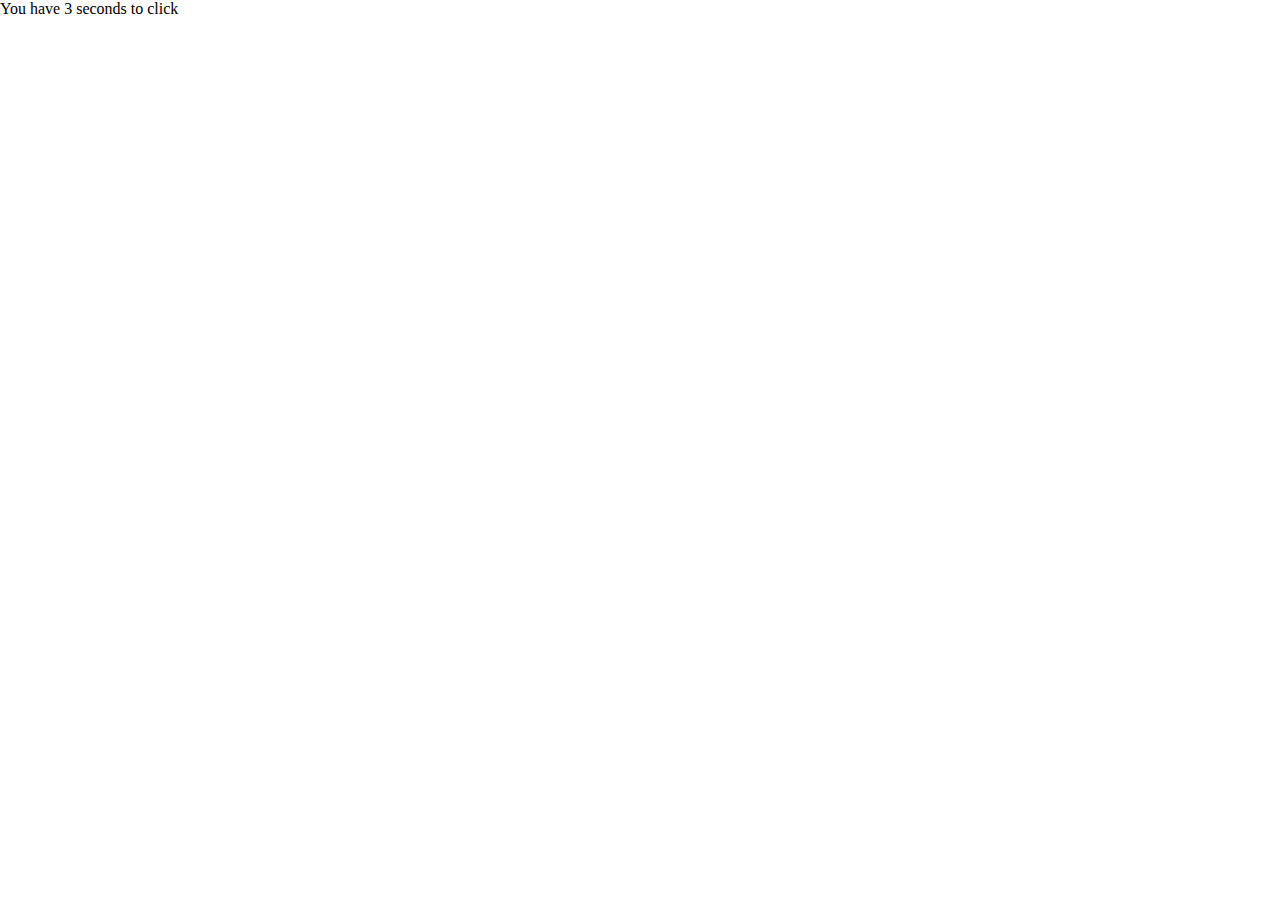
<file: workshop/exercise-1.2/index.html>
<!DOCTYPE html>
<html>

<head>
    <style>
      * {
        margin: 0;
        padding: 0;}
        body {
        width: 100vh;
        height: 100vh;
        }
    </style>
</head>
<body>
    <p class="time-text">You have <span id="time"></span> seconds to click</p>
    <p class="result" id="result"></p>
    <script src="app.js"></script>
</body>

</html>
</file>
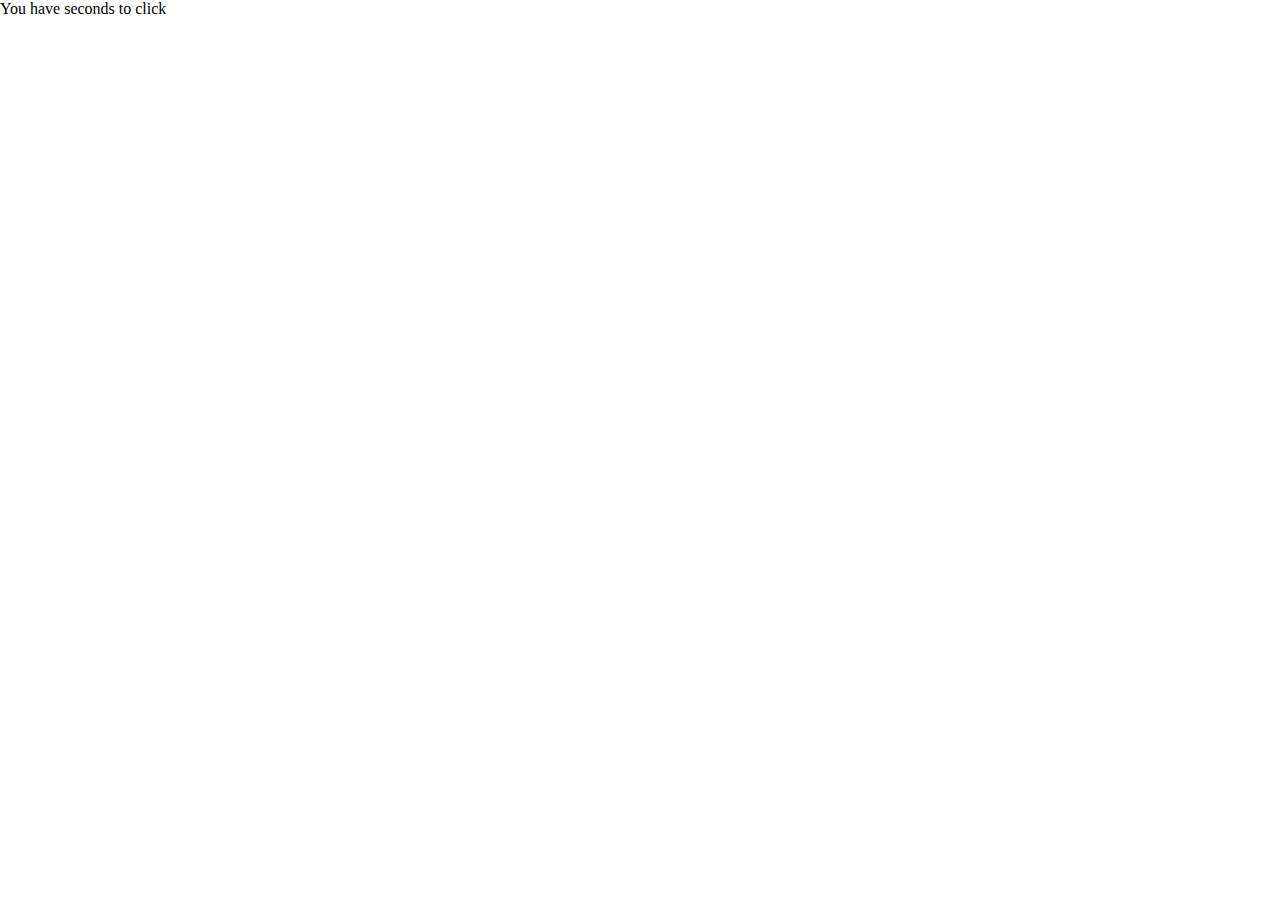
<file: workshop/exercise-1.3/index.html>
<!DOCTYPE html>
<html>

<head>
    <style>
  * {
    margin: 0;
    padding: 0;}
    body {
    width: 100vh;
    height: 100vh;
        }
    </style>
</head>
<body>
    <p class="time-text">You have <span id="timer"></span> seconds to click</p>
    <p class="result" id="result"></p>
    <script src="app.js"></script>
</body>

</html>
</file>
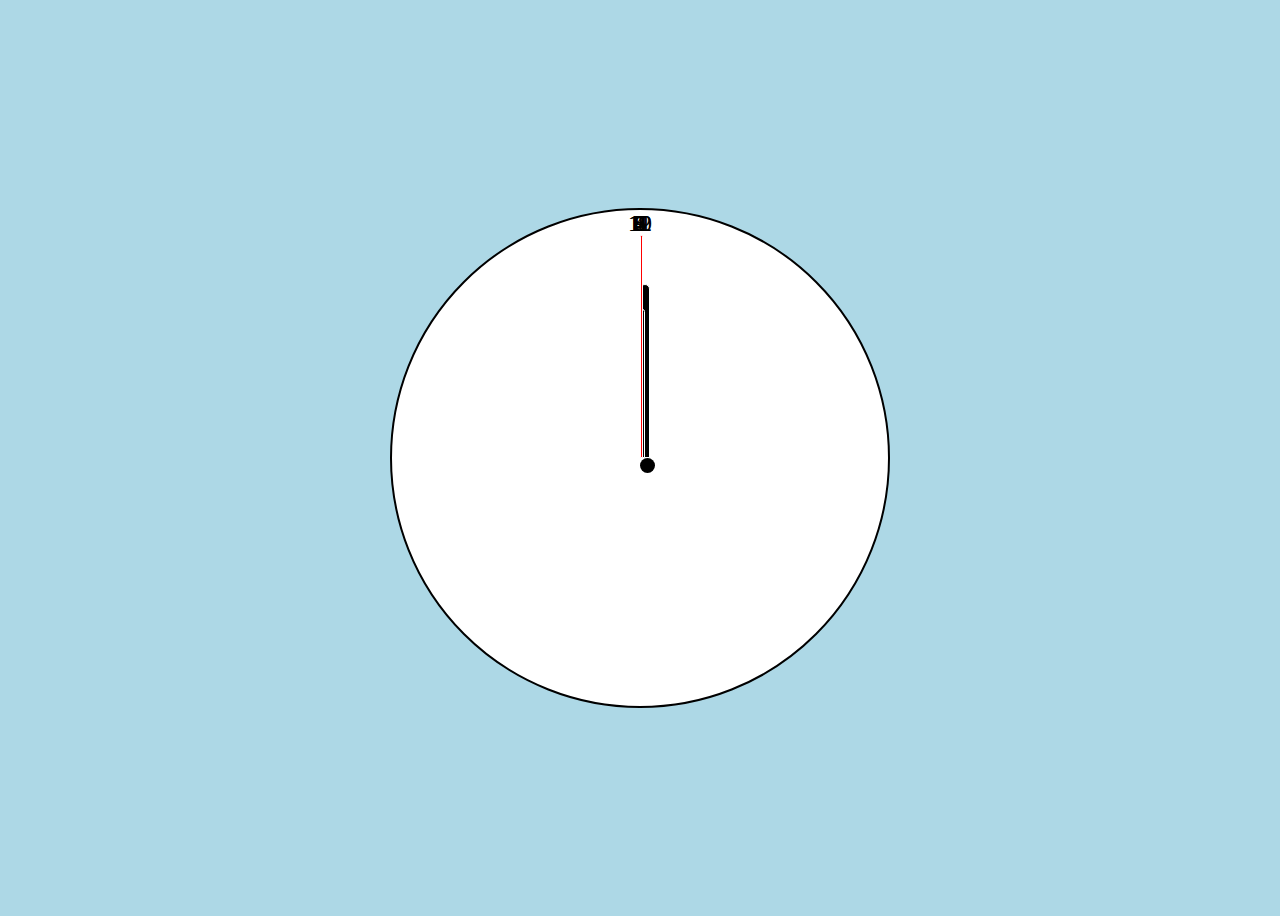
<file: workshop/exercise-2-mini-boss/index.html>
<!DOCTYPE html>
<html lang="en">
<head>
    <meta charset="UTF-8">
    <meta name="viewport" content="width=device-width, initial-scale=1.0">
    <meta http-equiv="X-UA-Compatible" content="ie=edge">
    <title>Document</title>
    <link href="style.css" rel="stylesheet"> </link>
</head>
<body>

    <!--creating a clock-->
    <div class="clock">
        <div class="hand hour" class="bruh"></div>
        <div class="hand minute"class="plise"></div>
        <div class="hand second"class="yeet"></div>
        <div class="number number1">1</div>
        <div class="number number2">2</div>
        <div class="number number3">3</div>
        <div class="number number4">4</div>
        <div class="number number5">5</div>
        <div class="number number6">6</div>
        <div class="number number7">7</div>
        <div class="number number8">8</div>
        <div class="number number9">9</div>
        <div class="number number10">10</div>
        <div class="number number11">11</div>
        <div class="number number12">12</div>   
    </div>
    <script src = "../exercise-2-mini-boss/app.js"></script> 
</body>
</html>


<!--div.number.number$*12{$}*12-->
</file>
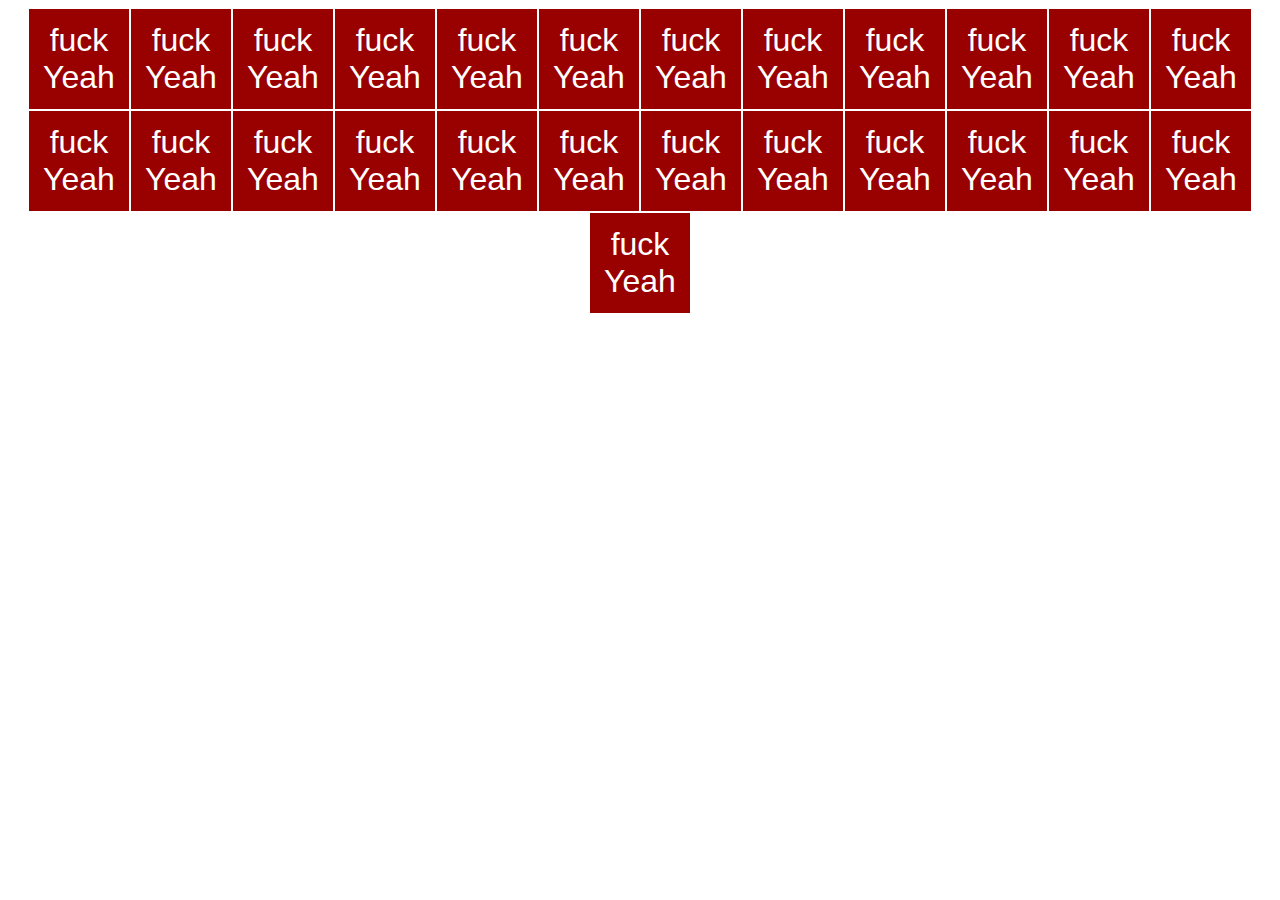
<file: workshop/exercise-3.1/index.html>
<!DOCTYPE html>
<html>

<head>
    <style>
        .main {
            display: flex;
            flex-wrap: wrap;
            justify-content: center;
        }
        button {
            height: 100px;
            width: 100px;
            background: #990000;
            color: white;
            font-family:Impact, Haettenschweiler, 'Arial Narrow Bold', sans-serif;
            font-size: 32px;
            border: none;
            box-shadow: none;
            margin: 1px;
        }
        .green {
            background: #005900;
        }
    </style>
</head>
<body>
    <div class="main" id="main"></div>
    <script src="../exercise-3.1/app.js"></script>
</body>

</html>

        <!-- <button class= "btn">FUCK</button> -->
        <!-- <button class= "btn">FUCK</button>
        <button class= "btn">FUCK</button>
        <button class= "btn">FUCK</button>
        <button class= "btn">FUCK</button>
        <button class= "btn">FUCK</button>
        <button class= "btn">FUCK</button>
        <button class= "btn">FUCK</button>
        <button class= "btn">FUCK</button>
        <button class= "btn">FUCK</button>
        <button class= "btn">FUCK</button>
        <button class= "btn">FUCK</button>
        <button class= "btn">FUCK</button>
        <button class= "btn">FUCK</button>
        <button class= "btn">FUCK</button>
        <button class= "btn">FUCK</button>
        <button class= "btn">FUCK</button>
        <button class= "btn">FUCK</button>
        <button class= "btn">FUCK</button>
        <button class= "btn">FUCK</button> -->
</file>
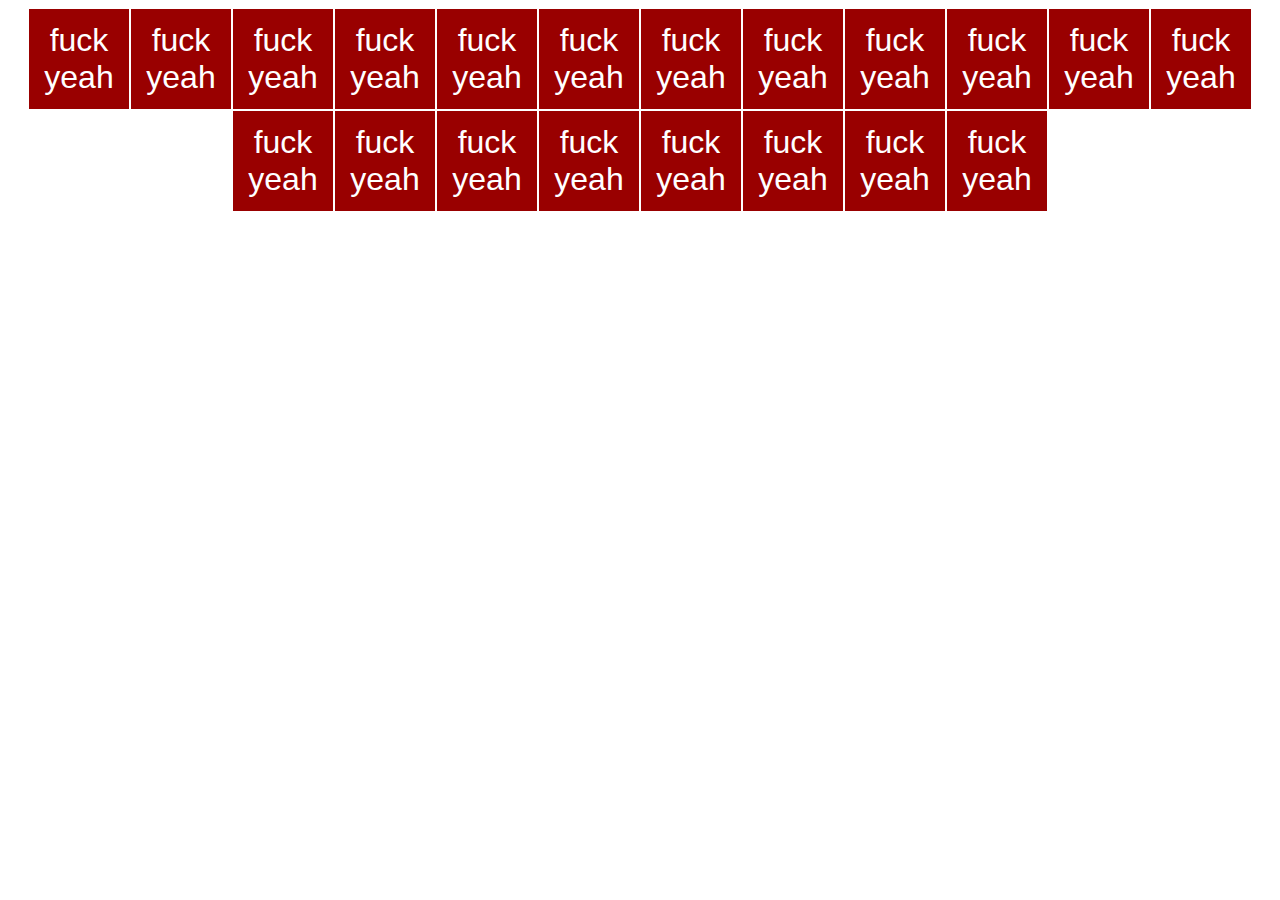
<file: workshop/exercise-3.2/index.html>
<!DOCTYPE html>
<html>

<head>
    <style>
        .main {
            display: flex;
            flex-wrap: wrap;
            justify-content: center;
        }
        button {
            height: 100px;
            width: 100px;
            background: #990000;
            color: white;
            font-family:Impact, Haettenschweiler, 'Arial Narrow Bold', sans-serif;
            font-size: 32px;
            border: none;
            box-shadow: none;
            margin: 1px;
        }
        .green {
            background: #005900;
        }
    </style>
</head>
<body>
    <div class="main" id="main"></div>
    <script src="../exercise-3.2/app.js"></script>
</body>

</html>
</file>
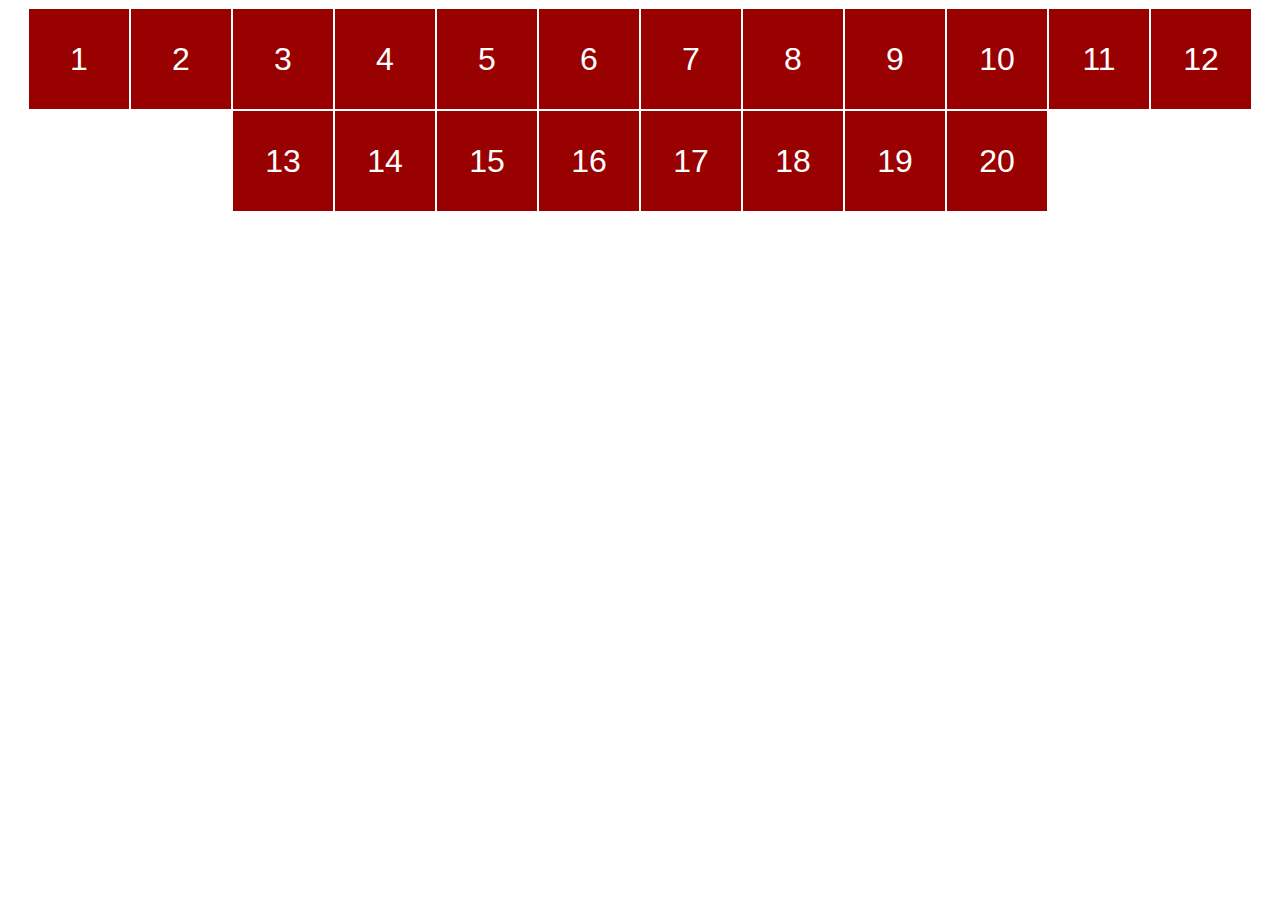
<file: workshop/exercise-3.3/index.html>
<!DOCTYPE html>
<html>

<head>
    <style>
        .main {
            display: flex;
            flex-wrap: wrap;
            justify-content: center;
        }
        button {
            height: 100px;
            width: 100px;
            background: #990000;
            color: white;
            font-family:Impact, Haettenschweiler, 'Arial Narrow Bold', sans-serif;
            font-size: 32px;
            border: none;
            box-shadow: none;
            margin: 1px;
        }
        .green {
            background: #005900;
        }
    </style>
</head>
<body>
    <div class="main" id="main"></div>
    <script src="../exercise-3.3/app.js"></script>
</body>

</html>
</file>
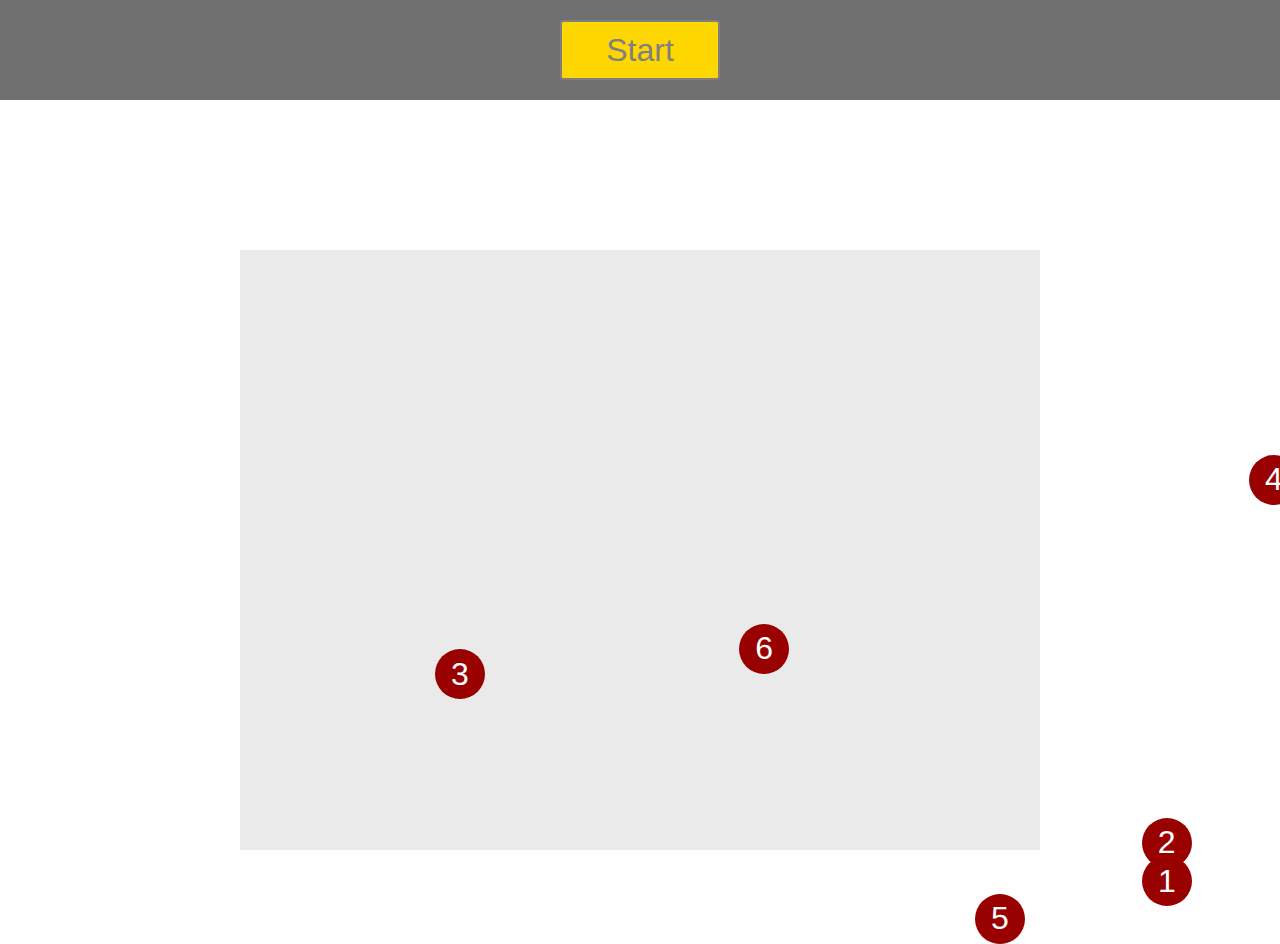
<file: workshop/exercise-4-mini-boss/index.html>
<!DOCTYPE html>
<html>

<head>
    <link rel="stylesheet" href="../exercise-4-mini-boss/style.css">
</head>
<body>
    <header>
        <button class="start" id="start-button" onclick="startGame()">Start</button>
        <div id="timer" class="timer"></div>
    </header>
    <div id="game-board" class="game-board">
        <p id="notification" class="notification"></p>
    </div>
    
    <script src="app.js"></script>
</body>

</html>
</file>
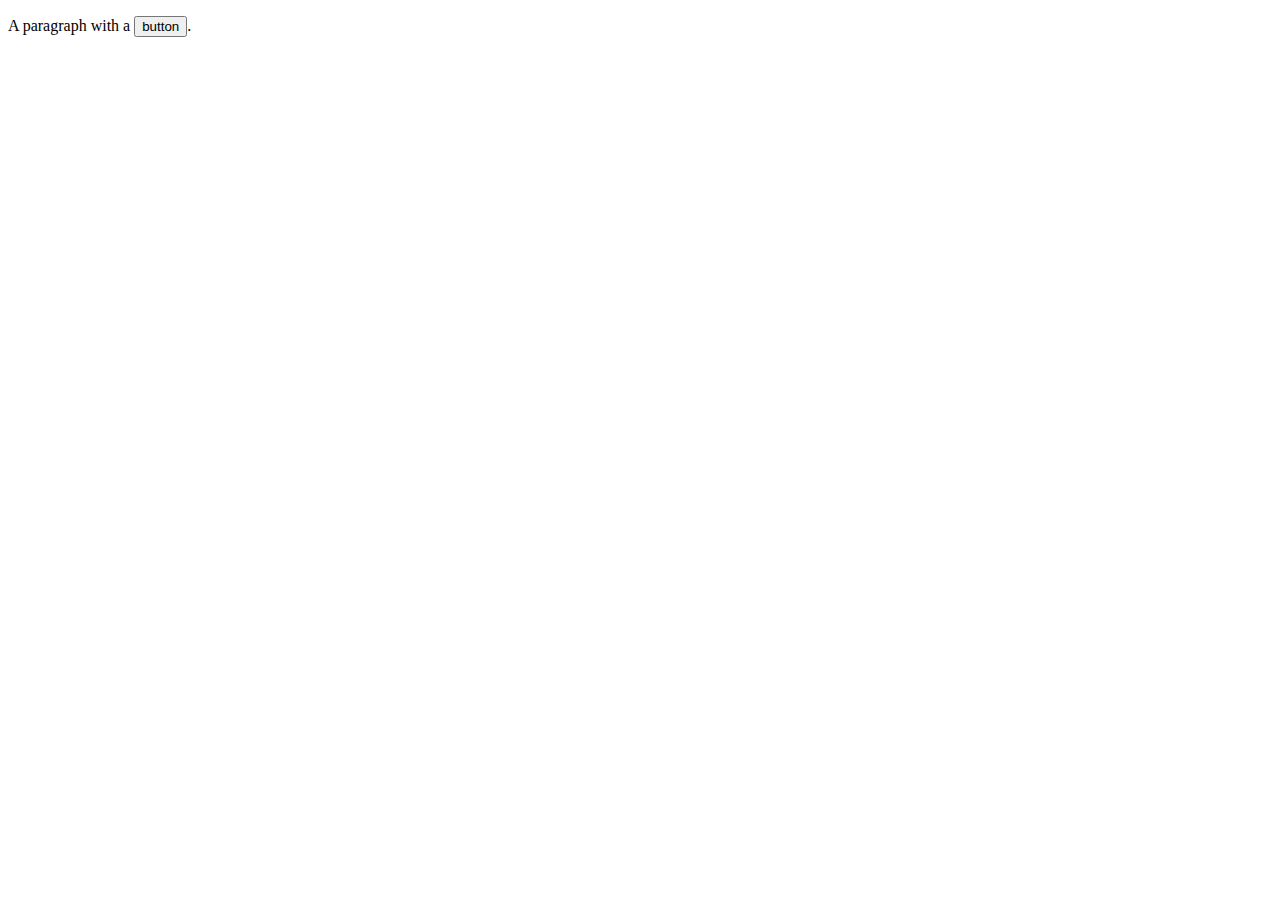
<file: samples/propagation.html>
<!DOCTYPE html>
<html>

<body>
    <p>A paragraph with a <button id="the-btn">button</button>.</p>
    <script>
        let para = document.querySelector("p");
        let button = document.querySelector("button");

        para.addEventListener("mousedown", () => {
          console.log("Handler for paragraph.");
        });
        
        button.addEventListener("mousedown", event => {
          console.log("Handler for button.");
          if (event.button === 2) event.stopPropagation();
          // the event.button === 2 is for left clicking a button//
        });
      </script>
</body>

</html>
</file>
<file: workshop/exercise-2-mini-boss/style.css>
*, *::after, *::before {
    box-sizing: border-box;
    font-family: Cambria, Cochin, Georgia, Times, 'Times New Roman', serif;
    /* font-size: 20px; */
}

body {
    background-color: lightblue;
    display: flex;
    justify-content: center;
    align-items: center;
    min-height: 100vh;
    overflow: hidden;
}

.clock {
    height: 500px;
    width: 500px;
    background-color: white;
    border-radius: 50%;
    border: 2px solid black;
    position: relative;
}

.clock .number{
    position: absolute;
    width: 100%;
    height: 100%;
    text-align: center;
    transform: rotate(var(rotation));
    font-size: 1.5rem;
}

.clock .number1 {rotation: 30deg;}
.clock .number2 {rotation: 60deg;}
.clock .number3 {rotation: 90deg;}
.clock .number4 {rotation: 120deg;}
.clock .number5 {rotation: 150deg;}
.clock .number6 {rotation: 180deg;}
.clock .number7 {rotation: 210deg;}
.clock .number8 {rotation: 240deg;}
.clock .number9 {rotation: 270deg;}
.clock .number10 {rotation: 300deg;}
.clock .number11 {rotation: 330deg;}
.clock .number12 {rotation: 360deg;}

.clock .hand{
    position: absolute;
    bottom: 50%;
    left: 50%;
    /* width: 10px;
    height: 40%; */
    background-color: black;
    transform: translate(-50%) rotate(var('rotation'));
    transform-origin: bottom;
    border: solid white 1px;
    border-top-left-radius: 10px;
    border-top-right-radius: 10px;
    z-index: 10;
}

.clock::after{
     content: ''; /*empty-string */
    position: absolute;
    background-color: black;
    z-index: 11;
    width: 15px;
    height: 15px;
    top: 50%;
    left: 50%;
    translate: (-50%, -50%);
    border-radius: 50%;
}

.clock .hand.second {
    width: 3px;
    height: 45%;
    background-color: red;
}

.clock .hand.minute {
    width: 5px;
    height: 30%;
    background-color: black;
}

.clock .hand.hour {
    width: 10px;
    height: 35%;
    background-color: black;
}
</file>
<file: workshop/exercise-4-mini-boss/style.css>
* {
    box-sizing: border-box;
    margin: 0;
    padding: 0;
}
body {
    font-family: Impact, Haettenschweiler, 'Arial Narrow Bold', sans-serif;
    display: flex;
    justify-content: center;
    align-items: center;
    flex-direction: column;
}
header {
    display: flex;
    justify-content: center;
    align-items: center;
    height: 100px;
    width: 100%;
    background: #707070;
    color: #fff;
    font-size: 48px;
}
.main {
    display: flex;
    flex-wrap: wrap;
    justify-content: center;
}
.game-board {
    background: #eaeaea;
    width: 800px;
    height: 600px;
    margin-top: 150px;
    position: relative;
}
button {
    height: 50px;
    width: 50px;
    background: #990000;
    border-radius: 50%;
    position: absolute;
    color: white;
    cursor: pointer;
    font-size: 32px;
    border: none;
    box-shadow: none;
    margin: 1px;
}
button.start {
    width: 160px;
    height: 60px;
    background: gold;
    border: 2px solid #808080;
    border-radius: 3px;
    color: #808080;
    transition: all ease 500ms;
}
button.start:hover {
    width: 200px;
    height: 80px;
    background: #808080;
    border: 2px solid gold;
    border-radius: 3px;
    color: gold;
}
.green {
    background: #005900;
}
.notification {
    display: block;
    background: green;
    border-radius: 10px;
    box-shadow: 10px 10px 5px 0px rgba(0,0,0,0.2);
    width: 300px;
    height: 0;
    position: absolute;
    top: calc(50% - 100px);
    left: calc(50% - 150px);
    z-index: 1;
    color: #fff;
    font-size: 48px;
    transition: all ease 500ms;
    text-align: center;
    line-height: 48px;
}
</file>
